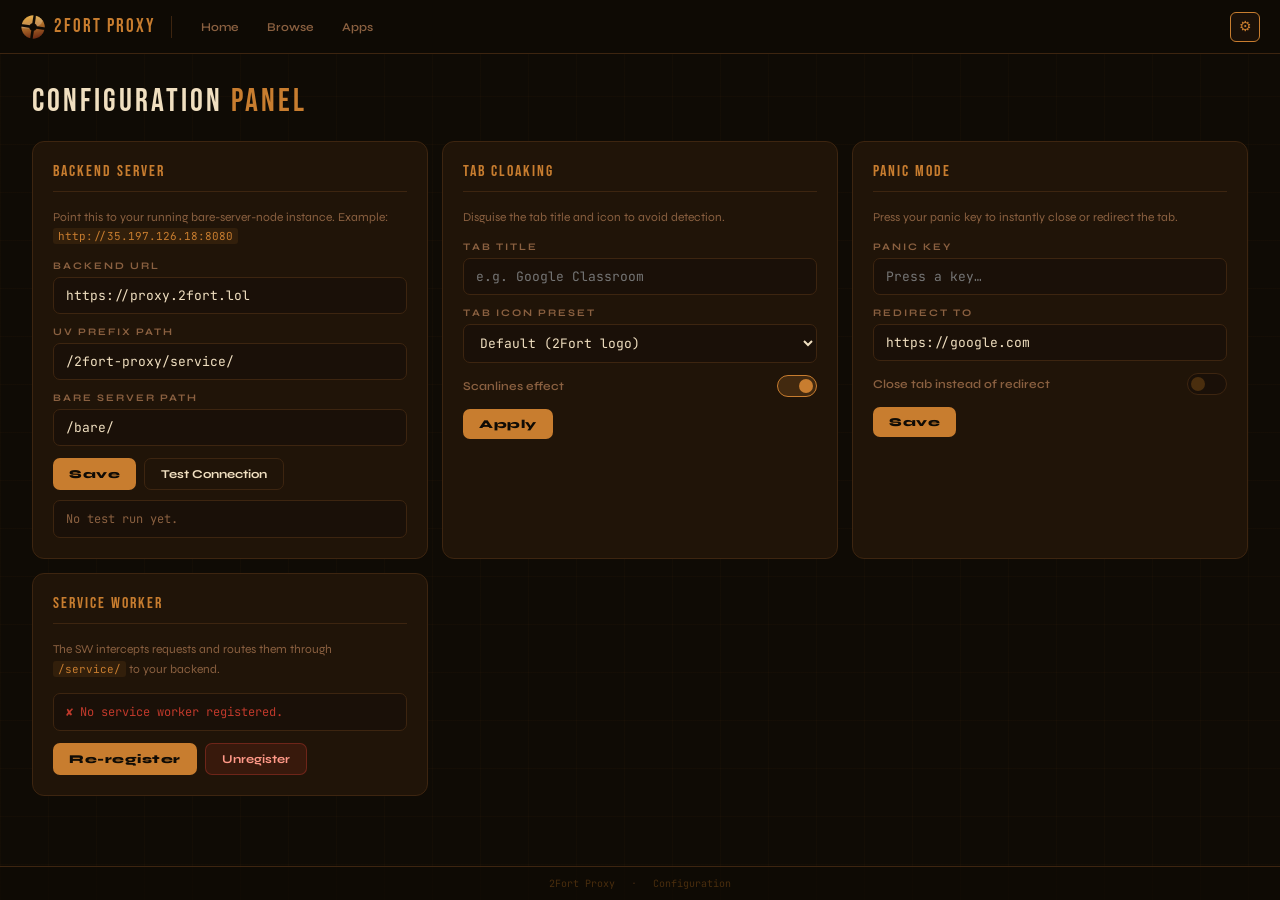
<file: settings.html>
<!DOCTYPE html>
<html lang="en">
<head>
  <meta charset="UTF-8"/>
  <meta name="viewport" content="width=device-width, initial-scale=1.0"/>
  <title>2Fort Proxy — Settings</title>
  <link rel="preconnect" href="https://fonts.googleapis.com">
  <link href="https://fonts.googleapis.com/css2?family=Bebas+Neue&family=Syne:wght@400;600;700;800&family=JetBrains+Mono:wght@400;600&display=swap" rel="stylesheet">
  <style>
    :root{--bg:#0f0b05;--surface:#1a1008;--card:#201408;--border:#3d2510;--accent:#c87d2f;--gold:#e8a84a;--text:#f0dfc0;--muted:#8a6040;--dim:#4a2e0e;--green:#5dbb63;--red:#c0392b}
    *,*::before,*::after{margin:0;padding:0;box-sizing:border-box}
    html,body{height:100%}
    body{font-family:'Syne',sans-serif;background:var(--bg);color:var(--text);display:flex;flex-direction:column;overflow-x:hidden}
    body::before{content:'';position:fixed;inset:0;z-index:0;pointer-events:none;background-image:linear-gradient(rgba(200,125,47,0.03) 1px,transparent 1px),linear-gradient(90deg,rgba(200,125,47,0.03) 1px,transparent 1px);background-size:48px 48px}
    .topbar{position:relative;z-index:10;display:flex;align-items:center;height:54px;flex-shrink:0;padding:0 20px;background:rgba(15,11,5,0.96);border-bottom:1px solid var(--border);backdrop-filter:blur(10px);gap:16px}
    .logo-wrap{display:flex;align-items:center;gap:8px;text-decoration:none;flex-shrink:0}
    .logo-img{width:26px;height:26px;object-fit:contain;mix-blend-mode:screen;filter:brightness(1.1)}
    .logo-name{font-family:'Bebas Neue',sans-serif;font-size:19px;letter-spacing:2px;color:var(--accent)}
    .bar-div{width:1px;height:22px;background:var(--border);flex-shrink:0}
    .tab-row{display:flex;align-items:center;gap:2px}
    .tab-item{display:flex;align-items:center;gap:6px;padding:5px 12px;border-radius:6px;font-size:12px;font-weight:600;color:var(--muted);cursor:pointer;text-decoration:none;transition:all 0.14s;border:1px solid transparent;white-space:nowrap}
    .tab-item:hover{color:var(--text);background:rgba(200,125,47,0.06)}
    .tab-item.active{color:var(--text);background:var(--surface);border-color:var(--border)}
    .tab-dot{width:5px;height:5px;border-radius:50%;background:var(--accent);flex-shrink:0}
    .bar-right{display:flex;align-items:center;gap:12px;flex-shrink:0;margin-left:auto}
    .icon-btn{width:30px;height:30px;border-radius:6px;border:1px solid var(--border);background:var(--surface);display:flex;align-items:center;justify-content:center;color:var(--muted);text-decoration:none;font-size:14px;transition:all 0.14s;flex-shrink:0}
    .icon-btn:hover,.icon-btn.active{border-color:var(--accent);color:var(--accent)}
    .main{position:relative;z-index:1;flex:1;padding:28px 32px;overflow-y:auto}
    .page-title{font-family:'Bebas Neue',sans-serif;font-size:32px;letter-spacing:3px;color:var(--text);margin-bottom:20px}
    .page-title span{color:var(--accent)}
    .settings-grid{display:grid;grid-template-columns:repeat(auto-fill,minmax(300px,1fr));gap:14px}
    .s-card{background:var(--card);border:1px solid var(--border);border-radius:12px;padding:20px}
    .s-card-title{font-family:'Bebas Neue',sans-serif;font-size:16px;letter-spacing:2px;color:var(--accent);border-bottom:1px solid var(--border);padding-bottom:10px;margin-bottom:16px}
    .s-info{font-size:12px;color:var(--muted);line-height:1.6;margin-bottom:14px}
    .s-info code{font-family:'JetBrains Mono',monospace;font-size:11px;background:rgba(200,125,47,0.1);color:var(--accent);padding:1px 5px;border-radius:3px}
    .s-field{margin-bottom:12px}
    .s-field label{display:block;font-size:10px;font-weight:700;letter-spacing:2px;color:var(--muted);margin-bottom:5px;text-transform:uppercase}
    .s-field input,.s-field select{width:100%;background:var(--surface);border:1px solid var(--border);border-radius:7px;color:var(--text);font-family:'JetBrains Mono',monospace;font-size:13px;padding:9px 12px;outline:none;transition:border-color 0.15s}
    .s-field input:focus,.s-field select:focus{border-color:var(--accent)}
    .s-field select option{background:var(--surface)}
    .s-toggle-row{display:flex;align-items:center;justify-content:space-between;margin-bottom:12px}
    .s-toggle-label{font-size:12px;font-weight:600;color:var(--muted)}
    .tog{position:relative;display:inline-block;width:40px;height:22px}
    .tog input{opacity:0;width:0;height:0}
    .tog-sl{position:absolute;inset:0;background:var(--surface);border:1px solid var(--border);border-radius:20px;cursor:pointer;transition:0.25s}
    .tog-sl::before{content:'';position:absolute;width:14px;height:14px;left:3px;top:3px;background:var(--dim);border-radius:50%;transition:0.25s}
    .tog input:checked+.tog-sl{background:rgba(200,125,47,0.2);border-color:var(--accent)}
    .tog input:checked+.tog-sl::before{transform:translateX(18px);background:var(--accent)}
    .s-btn-row{display:flex;gap:8px;flex-wrap:wrap;margin-top:4px}
    .s-btn{background:var(--accent);border:none;color:#0f0b05;font-family:'Syne',sans-serif;font-size:12px;font-weight:800;letter-spacing:0.5px;padding:8px 16px;border-radius:7px;cursor:pointer;transition:background 0.15s}
    .s-btn:hover{background:var(--gold)}
    .s-btn-ghost{background:none;border:1px solid var(--border);color:var(--text);font-family:'Syne',sans-serif;font-size:12px;font-weight:700;padding:8px 16px;border-radius:7px;cursor:pointer;transition:all 0.15s}
    .s-btn-ghost:hover{border-color:var(--accent);color:var(--accent)}
    .s-btn-danger{background:rgba(192,57,43,0.15);border:1px solid rgba(192,57,43,0.4);color:#ff9988;font-family:'Syne',sans-serif;font-size:12px;font-weight:700;padding:8px 16px;border-radius:7px;cursor:pointer;transition:all 0.15s}
    .s-btn-danger:hover{background:rgba(192,57,43,0.35)}
    .s-status{background:var(--surface);border:1px solid var(--border);border-radius:7px;padding:10px 12px;margin-top:10px;font-family:'JetBrains Mono',monospace;font-size:12px;color:var(--muted);min-height:38px}
    .toast{position:fixed;bottom:24px;left:50%;transform:translateX(-50%);background:var(--surface);border:1px solid var(--accent);color:var(--text);font-family:'Bebas Neue',sans-serif;font-size:14px;letter-spacing:2px;padding:10px 28px;border-radius:8px;opacity:0;pointer-events:none;transition:opacity 0.3s;z-index:9000}
    .toast.show{opacity:1}
    .toast.ok{border-color:var(--green);color:var(--green)}
    .toast.err{border-color:var(--red);color:#ff8888}
    .bottombar{position:relative;z-index:10;display:flex;align-items:center;justify-content:center;gap:16px;height:34px;flex-shrink:0;padding:0 24px;border-top:1px solid var(--border);background:rgba(15,11,5,0.7);font-family:'JetBrains Mono',monospace;font-size:10px;color:var(--dim)}
    .bb-sep{color:var(--border)}
    @media(max-width:600px){.main{padding:20px 16px}}
  </style>
</head>
<body>
  <header class="topbar">
    <a href="index.html" class="logo-wrap">
      <img class="logo-img" id="navLogo" alt=""/>
      <span class="logo-name">2Fort Proxy</span>
    </a>
    <div class="bar-div"></div>
    <div class="tab-row">
      <a href="index.html"  class="tab-item"><span>Home</span></a>
      <a href="browse.html" class="tab-item"><span>Browse</span></a>
      <a href="apps.html"   class="tab-item"><span>Apps</span></a>
    </div>
    <div class="bar-right">
      <a href="settings.html" class="icon-btn active" title="Settings">⚙</a>
    </div>
  </header>

  <main class="main">
    <div class="page-title">Configuration <span>Panel</span></div>
    <div class="settings-grid">

      <!-- Backend -->
      <div class="s-card">
        <div class="s-card-title">Backend Server</div>
        <div class="s-info">Point this to your running bare-server-node instance. Example: <code>http://35.197.126.18:8080</code></div>
        <div class="s-field"><label>Backend URL</label><input type="text" id="backendUrl" placeholder="http://your-server:8080"/></div>
        <div class="s-field"><label>UV Prefix Path</label><input type="text" id="uvPrefix" placeholder="/service/"/></div>
        <div class="s-field"><label>Bare Server Path</label><input type="text" id="barePath" placeholder="/bare/"/></div>
        <div class="s-btn-row">
          <button class="s-btn" onclick="saveBackend()">Save</button>
          <button class="s-btn-ghost" onclick="testBackend()">Test Connection</button>
        </div>
        <div class="s-status" id="backendStatus">No test run yet.</div>
      </div>

      <!-- Tab cloaking -->
      <div class="s-card">
        <div class="s-card-title">Tab Cloaking</div>
        <div class="s-info">Disguise the tab title and icon to avoid detection.</div>
        <div class="s-field"><label>Tab Title</label><input type="text" id="cloakTitle" placeholder="e.g. Google Classroom"/></div>
        <div class="s-field">
          <label>Tab Icon Preset</label>
          <select id="cloakIcon">
            <option value="">Default (2Fort logo)</option>
            <option value="https://www.google.com/favicon.ico">Google</option>
            <option value="https://ssl.gstatic.com/classroom/favicon.png">Google Classroom</option>
            <option value="https://ssl.gstatic.com/docs/documents/images/kix-favicon7.ico">Google Docs</option>
            <option value="https://www.gstatic.com/images/branding/product/1x/sheets_2020q4_48dp.png">Google Sheets</option>
          </select>
        </div>
        <div class="s-toggle-row">
          <span class="s-toggle-label">Scanlines effect</span>
          <label class="tog"><input type="checkbox" id="togScanlines"/><span class="tog-sl"></span></label>
        </div>
        <button class="s-btn" onclick="saveAppearance()">Apply</button>
      </div>

      <!-- Panic key -->
      <div class="s-card">
        <div class="s-card-title">Panic Mode</div>
        <div class="s-info">Press your panic key to instantly close or redirect the tab.</div>
        <div class="s-field"><label>Panic Key</label><input type="text" id="panicKey" placeholder="Press a key…" readonly onclick="this.value='Press any key…'" onkeydown="capturePanic(event)"/></div>
        <div class="s-field"><label>Redirect To</label><input type="text" id="panicUrl" placeholder="https://google.com"/></div>
        <div class="s-toggle-row">
          <span class="s-toggle-label">Close tab instead of redirect</span>
          <label class="tog"><input type="checkbox" id="togPanicClose"/><span class="tog-sl"></span></label>
        </div>
        <button class="s-btn" onclick="savePanic()">Save</button>
      </div>

      <!-- Service Worker -->
      <div class="s-card">
        <div class="s-card-title">Service Worker</div>
        <div class="s-info">The SW intercepts requests and routes them through <code>/service/</code> to your backend.</div>
        <div class="s-status" id="swStatusBox">Checking…</div>
        <div class="s-btn-row" style="margin-top:12px">
          <button class="s-btn" onclick="reregSW()">Re-register</button>
          <button class="s-btn-danger" onclick="unregSW()">Unregister</button>
        </div>
      </div>

    </div>
  </main>

  <footer class="bottombar">
    <span>2Fort Proxy</span><span class="bb-sep">·</span><span>Configuration</span>
  </footer>

  <div class="toast" id="toast"></div>

  <script>
    const LOGO='[data-uri]';
    document.getElementById('navLogo').src=LOGO;
    const _fav = document.createElement('link');
    _fav.rel = 'icon'; _fav.type = 'image/jpeg'; _fav.href = LOGO;
    document.head.appendChild(_fav);
  </script>
  <script src="static/js/settings.js"></script>
  <script src="static/js/config.js"></script>
</body>
</html>
</file>
